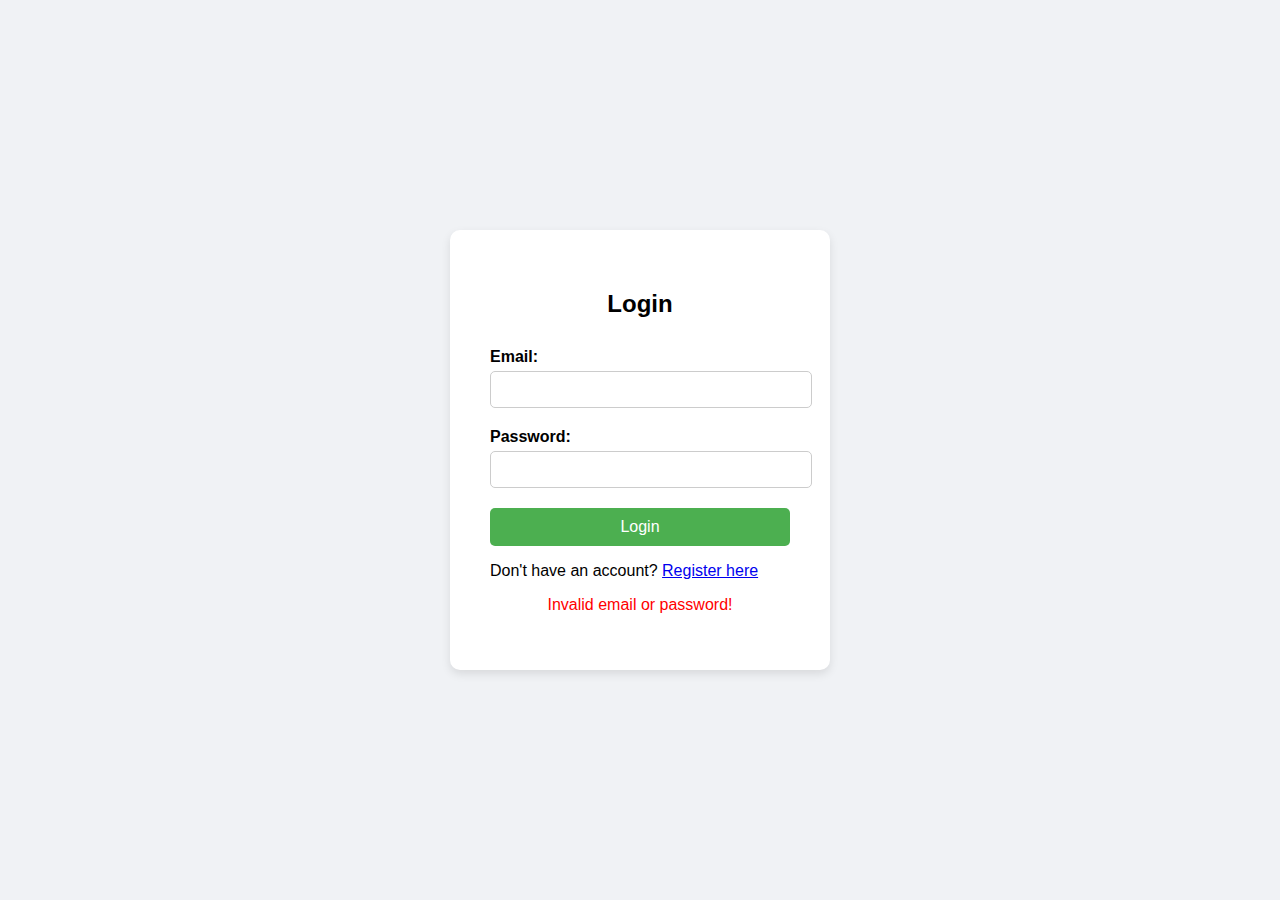
<file: src/main/resources/templates/login.html>
<!DOCTYPE html>
<html xmlns:th="http://www.thymeleaf.org">
<head>
    <title>Login</title>
    <style>
        body {
            background: #f0f2f5;
            font-family: Arial, sans-serif;
            display: flex;
            justify-content: center;
            align-items: center;
            height: 100vh;
            margin: 0;
        }

        .login-container {
            background-color: white;
            padding: 40px;
            border-radius: 10px;
            box-shadow: 0 4px 10px rgba(0, 0, 0, 0.1);
            width: 300px;
        }

        h2 {
            text-align: center;
            margin-bottom: 30px;
        }

        label {
            font-weight: bold;
        }

        input[type="text"],
        input[type="password"] {
            width: 100%;
            padding: 10px;
            margin-top: 5px;
            margin-bottom: 20px;
            border: 1px solid #ccc;
            border-radius: 5px;
        }

        button {
            width: 100%;
            padding: 10px;
            background-color: #4CAF50;
            border: none;
            color: white;
            font-size: 16px;
            border-radius: 5px;
            cursor: pointer;
        }

        button:hover {
            background-color: #45a049;
        }

        .error {
            color: red;
            text-align: center;
            margin-top: 15px;
        }
    </style>
</head>
<body>
    <div class="login-container">
        <h2>Login</h2>
        <form th:action="@{/login}" method="post">
            <label>Email:</label>
            <input type="text" name="username" required />

            <label>Password:</label>
            <input type="password" name="password" required />

            <button type="submit">Login</button>
        </form>
	<p>Don't have an account? <a href="/register">Register here</a></p>

        <div th:if="${param.error}" class="error">
            <p>Invalid email or password!</p>
        </div>
    </div>
</body>
</html>
</file>
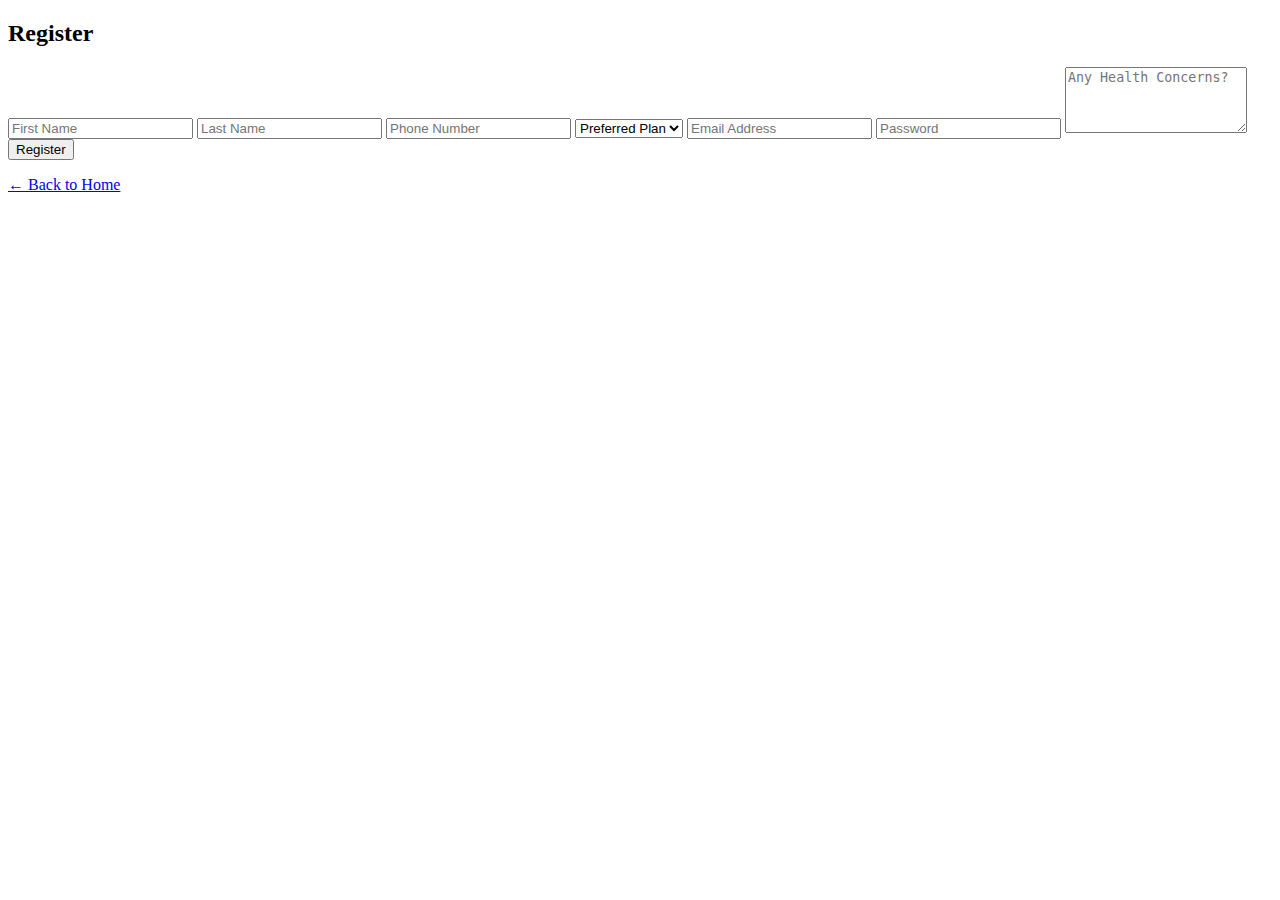
<file: src/main/resources/templates/register.html>
<!DOCTYPE html>
<html lang="en" xmlns:th="http://www.thymeleaf.org">
  <head>
    <meta charset="UTF-8" />
    <meta name="viewport" content="width=device-width, initial-scale=1.0" />
    <title>Register</title>
    <link rel="stylesheet" th:href="@{/css/style.css}" />
  </head>
  <body>
    <section class="signup-section">
      <h2>Register</h2>
      <form class="signup-form" th:action="@{/register}" th:object="${user}" method="post">
        <input type="text" placeholder="First Name" th:field="*{firstName}" required />
        <input type="text" placeholder="Last Name" th:field="*{lastName}" required />
		<input type="tel" placeholder="Phone Number" th:field="*{phoneNumber}" required />
		<select th:field="*{preferredPlan}" required>
		  <option value="" disabled selected>Preferred Plan</option>
		  <option value="basic">Basic Plan</option>
		  <option value="standard">Standard Plan</option>
		  <option value="premium">Premium Plan</option>
		</select>
		

	

        <input type="email" placeholder="Email Address" th:field="*{email}" required />
        <input type="password" placeholder="Password" th:field="*{password}" required />
		
		
		<textarea placeholder="Any Health Concerns?" th:field="*{healthConcerns}" rows="4"></textarea>
        <button type="submit">Register</button>
      </form>
      <p th:if="${error}" th:text="${error}"></p>
      <a href="/" class="back-btn">← Back to Home</a>
    </section>
  </body>
</html>
</file>
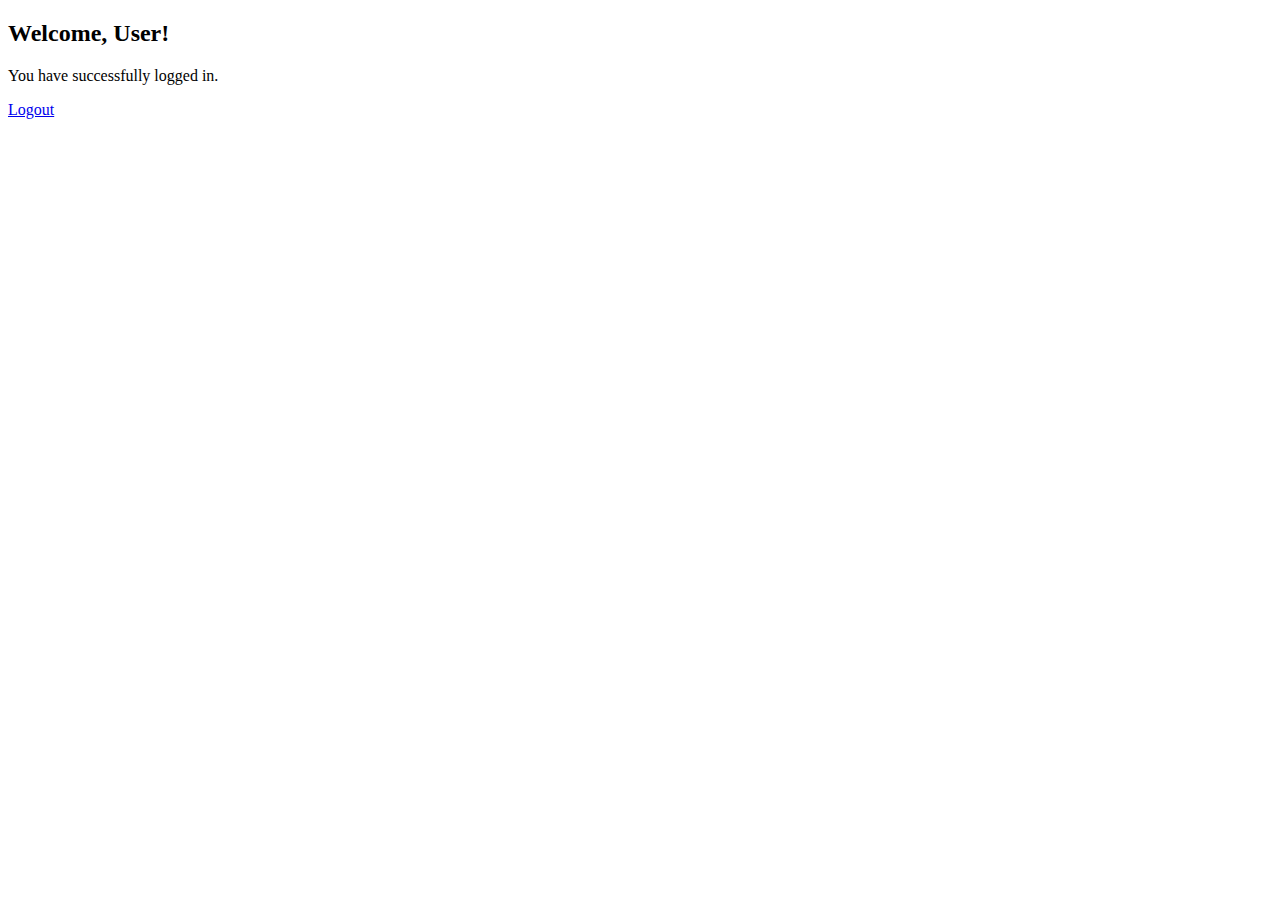
<file: src/main/resources/templates/welcome.html>
<!DOCTYPE html>
<html xmlns:th="http://www.thymeleaf.org">
<head>
    <title>Welcome Page</title>
</head>
<body>
    <h2>Welcome, <span th:text="${name}">User</span>!</h2>
    <p>You have successfully logged in.</p>
    <a href="/login">Logout</a>
</body>
</html>
</file>
